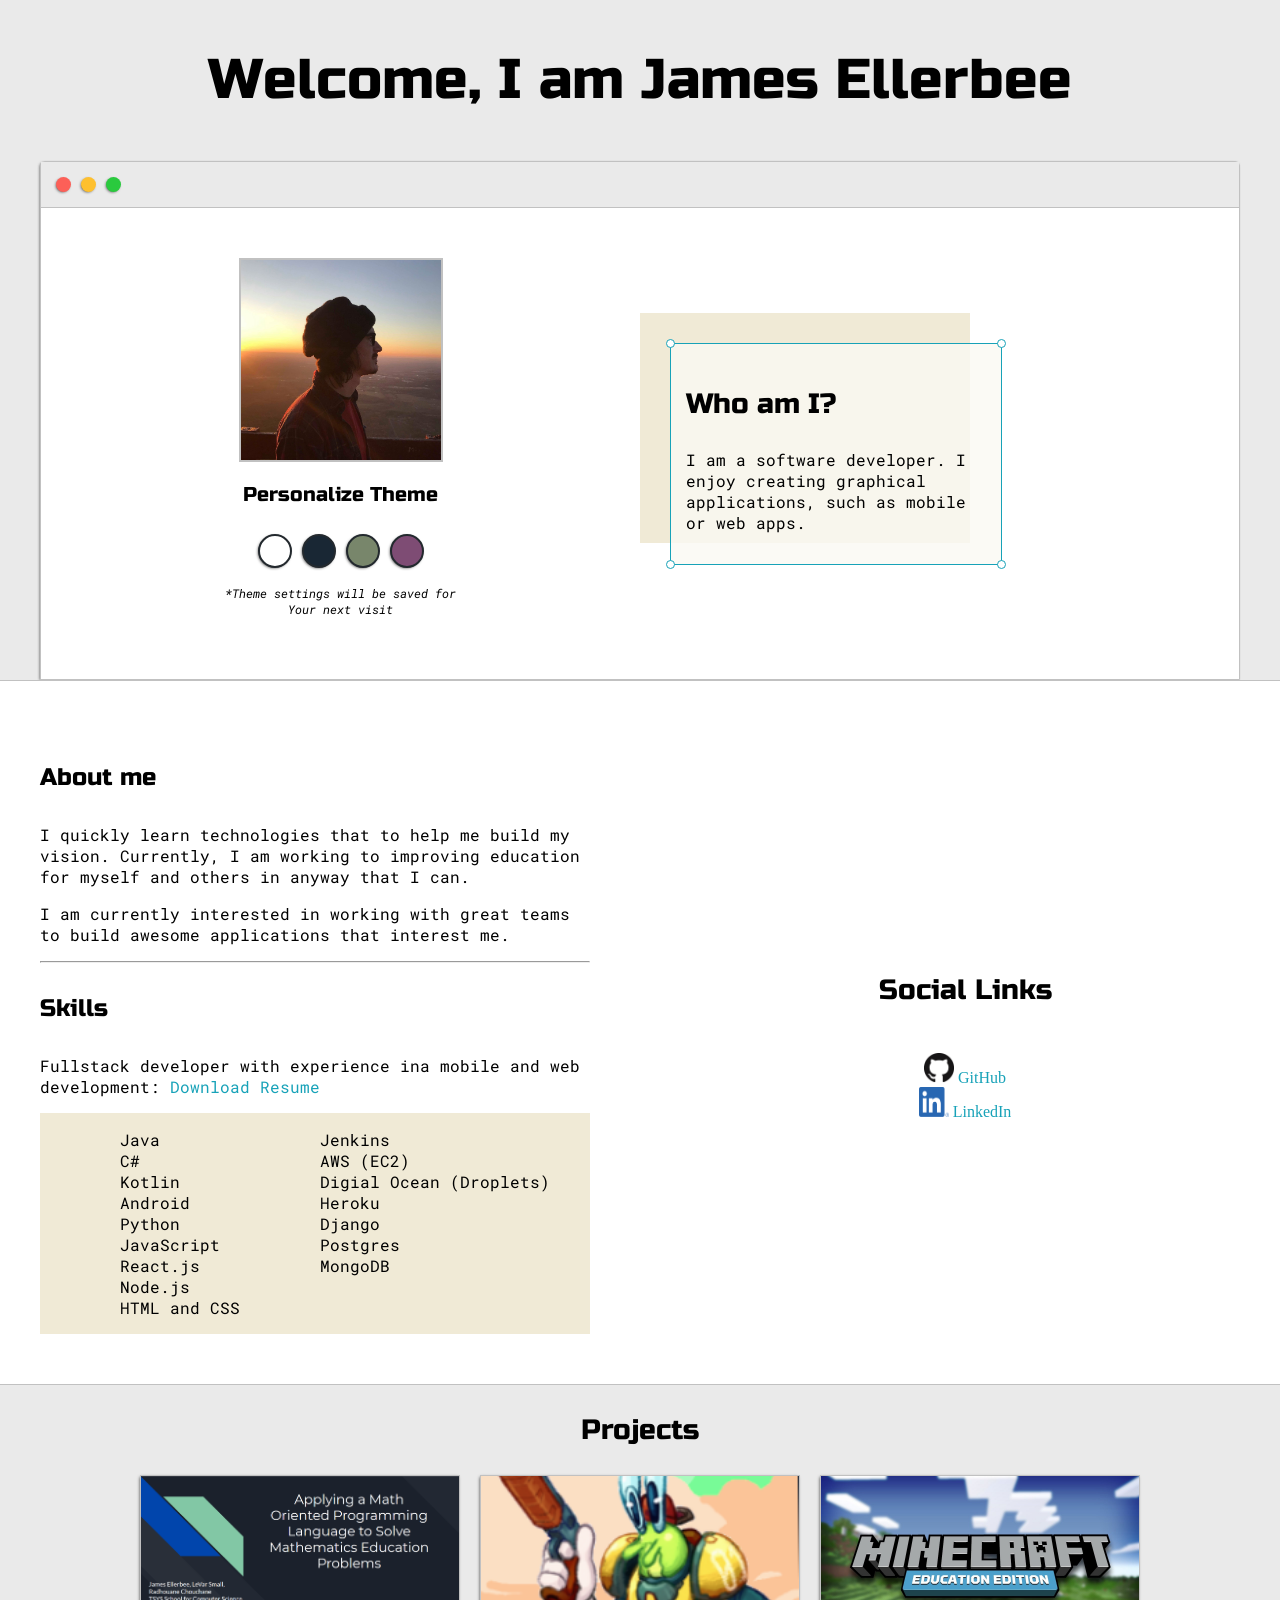
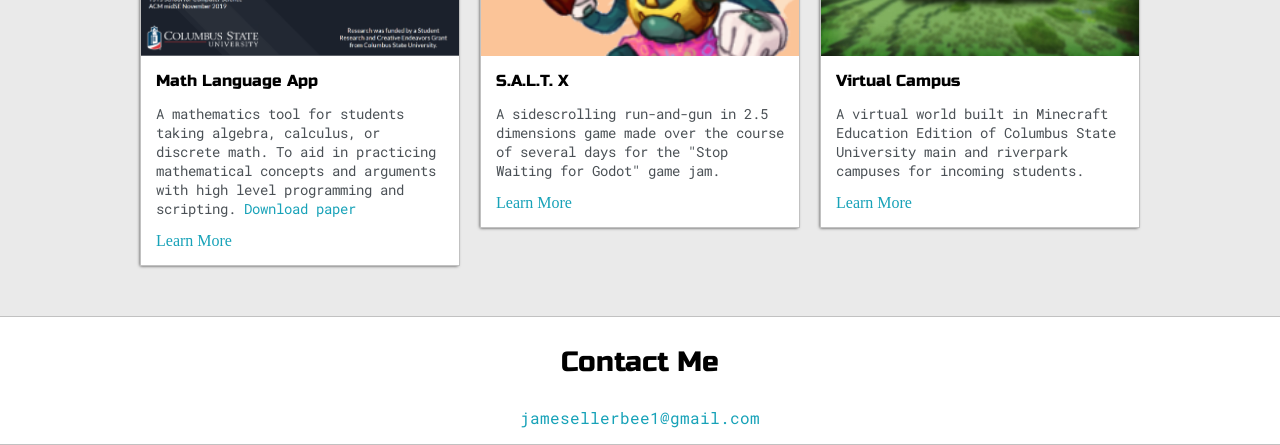
<file: index.html>
<!DOCTYPE html>
<html lang="en">
<head>
    <meta charset="UTF-8">
    <meta name="viewport" content="width=device-width, initial-scale=1.0, maximum-scale=1, minimum-scale=1">

    <link href="https://fonts.googleapis.com/css2?family=Roboto&family=Roboto+Mono:wght@500&family=Russo+One&display=swap" rel="stylesheet"> 

    <link href="https://fonts.googleapis.com/css2?family=Roboto&family=Roboto+Mono:wght@500&display=swap" rel="stylesheet"> 

    <link rel="stylesheet" type="text/css" href="default.css">

    <link id="theme-style" rel="stylesheet" type="text/css" href="">

    <title>James Ellerbee</title>
</head>
<body>
    <section class="s1">
        <div class="main-container">
            <div class="greeting-wrapper">
                <h1>Welcome, I am James Ellerbee</h1>
            </div>

            <div class="intro-wrapper">
                <div class="nav-wrapper">
                    <div class="dots-wrapper">
                        <div id="dot-1" class="browser-dot"></div>
                        <div id="dot-2" class="browser-dot"></div>
                        <div id="dot-3" class="browser-dot"></div>
                    </div>
                    <ul id="navigation">
                        <!-- Add links here<li><a href="#">Contact</a></li> !-->
                    </ul>
                   
                </div>
                
                <div class="left-column">
                    <img id="profile-pic" src="img/jamesellerbee_profile.jpg">
                    <h5 style="text-align: center; line-height: 0;">Personalize Theme</h5>

                    <div id="theme-options-wrapper">
                        <div data-mode="light" id="light-mode" class="theme-dot"></div>
                        <div data-mode="blue" id="blue-mode" class="theme-dot"></div>
                        <div data-mode="green" id="green-mode" class="theme-dot"></div>
                        <div data-mode="purple" id="purple-mode" class="theme-dot"></div>
                    </div>

                    <p id="settings-note">*Theme settings will be saved for<br>Your next visit</p> 
                </div>
                
                <div class="right-column">
                    <div id="preview-shadow">
                        <div id="preview">
                            <div id="corner-tl" class="corner"></div>
                            <div id="corner-tr" class="corner"></div>
                            <div id="corner-bl" class="corner"></div>
                            <div id="corner-br" class="corner"></div>

                            <h3>Who am I?</h3>
                            <p>I am a software developer. I enjoy creating graphical applications, such as mobile or web apps.</p>
                        </div>
                    </div>
                </div>
            </div>
        </div>
    </section>

    <section class="s2">
        <div class="main-container">
            <div class="about-wrapper">
                <div class="about-me">
                    <h4>About me</h4>
                    
                    <p>I quickly learn technologies that to help me build my vision. Currently, I am working to improving education for myself and others in anyway that I can.</p>
                
                    <p>I am currently interested in working with great teams to build awesome applications that interest me.</p>
        
                    <hr>
    
                    <h4>Skills</h4>
    
                    <p>Fullstack developer with experience ina mobile and web development: <a target="_blank" href="ellerbee-resume-2022.pdf">Download Resume</a></p>
 
                    <div id="skills">
                        <ul>
                            <li>Java</li>
                            <li>C#</li>
                            <li>Kotlin</li>
                            <li>Android</li>
                            <li>Python</li>
                            <li>JavaScript</li>
                            <li>React.js</li>
                            <li>Node.js</li>
                            <li>HTML and CSS</li>
                        </ul>
    
                        <ul>
                            <li>Jenkins</li>
                            <li>AWS (EC2)</li>
                            <li>Digial Ocean (Droplets)</li>
                            <li>Heroku</li>
                            <li>Django</li>
                            <li>Postgres</li>
                            <li>MongoDB</li>
                        </ul>
                    </div>
                </div>
                
                <div class="social-links">
                    <!-- <img id="social-img" src="img/socialmedia_twitch.png">   -->
                    <h3>Social Links</h3>
                    <br>
                     <a target="_blank" href="https://github.com/JamesEllerbee">
                         <img id="github-icon" src="img/GitHub-Mark-32px.png" width="30" height="30">
                         GitHub
                    </a>
                    <a target="_blank" href="https://www.linkedin.com/in/james-ellerbee-346060138/" >
                        <img id="linkedin-icon" src="img/LI-In-Bug.png" width="30" height="30">
                        LinkedIn
                    </a>
                </div>  
                   
            </div>      
        </div>
            
    </section>

    <section class="s1">
        <div class="main-container">
            <h3 style="text-align: center;">Projects</h3>
            <div class="post-wrapper">
                <div>
                    <div class="post">
                        <img class="thumbnail" src="img/mathlangapp_thumbnail.png">
                        <div class="post-card">
                            <h6 class="post-title">Math Language App</h6>
                            <p class="post-description">A mathematics tool for students taking algebra, calculus, or discrete math. To aid in practicing mathematical concepts and arguments with high level programming and scripting. <a target="_blank" href="Developing a Math Tutoring System by applying Language Application design.pdf">Download paper</a></p>
                            <a target="_blank" href="https://github.com/JamesEllerbee/Math-Language-Application">Learn More</a>
                        </div>
                    </div>
                </div>
                
                <div>
                    <div class="post">
                        <img class="thumbnail" src="img/salt_marine.png">
                        <div class="post-card">
                            <h6 class="post-title">S.A.L.T. X</h6>
                            <p class="post-description">A sidescrolling run-and-gun in 2.5 dimensions game made over the course of several days for the "Stop Waiting for Godot" game jam.<br></p>
                            <a target="_blank" href="https://onionknight.itch.io/salt-x">Learn More</a>
                        </div>
                    </div>
                </div>
                
                <div>
                    <div class="post">
                        <img class="thumbnail" src="img/mc_thumbnail.jpg">
                        <div class="post-card">
                            <h6 class="post-title">Virtual Campus</h6>
                            <p class="post-description">A virtual world built in Minecraft Education Edition of Columbus State University main and riverpark campuses for incoming students.</p>
                            <a target="_blank" href="https://news.columbusstate.edu/posts/csu-students-professors-create-virtual-world-for-first-year-students/">Learn More</a>
                        </div>
                    </div>
                </div>
                
            </div>
        </div>      
    </section>

    <section class="s2">
        <div class="main-container">
            <h3 style="text-align: center;">Contact Me</h3>
            <p style="text-align: center;">
                <a target="_blank" href="mailto:jamesellerbee1@gmail.com">jamesellerbee1@gmail.com</a> 
            </p>
        </div>      
    </section>
    <script type="text/JavaScript" src="script.js"></script>
</body>
</html>
</file>
<file: default.css>
:root{
    --mainColor: #eaeaea;
    --secondaryColor: #fff;

    --borderColor: #c1c1c1;

    --mainText: black;
    --secondaryText: #4b5156;

    --themeDotBorder: #23292e;

    --previewBg: rgb(251, 249, 243, 0.8);
    --previewShadow: #f0ead6;

    --btnColor: black;
}

html, body {
    padding: 0;
    margin: 0;
}

body * {
    transition: 0.3s;
}

h1, h2, h3, h4, h5, h6, strong {
    color: var(--mainText);
    font-family: 'Russo One', sans-serif;
    font-weight: 500;
}

p, li, span, label, input, textarea {
    color: var(--mainText);
    font-family: 'Roboto Mono', monospace;
}

a {
    text-decoration: none;
    color:#17a2b8;
}

ul {
    list-style: none;
}

h1 { font-size: 56px; }
h2 { font-size: 36px; }
h3 { font-size: 28px; }
h4 { font-size: 24px; }
h5 { font-size: 20px; }
h6 { font-size: 16px; }


.s1 {
    background-color: var(--mainColor);
    border-bottom: 1px solid var(--borderColor);
    overflow: auto;
}

.s2 {
    background-color: var(--secondaryColor);
    border-bottom: 1px solid var(--borderColor);
    overflow: auto;
}

.main-container {
    width: 1200px;
    margin: 0 auto;
}

.greeting-wrapper {
    display: grid;
    text-align: center;
    align-content: center;
    min-height: 10em;
}

.intro-wrapper {
    background-color: var(--secondaryColor);
    border: 1px solid var(--borderColor);

    border-radius: 5px 5px 0 0;
    
    -webkit-box-shadow: -1px 1px 3px -1px rgba(0,0,0,0.75);
	-moz-box-shadow: -1px 1px 3px -1px rgba(0,0,0,0.75);
	box-shadow: -1px 1px 3px -1px rgba(0,0,0,0.75);

    display: grid;
    grid-template-columns: 1fr 1fr;
    grid-template-areas: 
        'nav-wrapper nav-wrapper'
        'left-column right-column'
    ;
}

.nav-wrapper {
    grid-area: nav-wrapper;
    border-bottom-width: 1px;
    border-bottom-style: solid;
    border-color: var(--borderColor);
    display: flex;
    justify-content: space-between;
    align-items: center;
    background-color: var(--mainColor);
}

#navigation {
    margin: 0;
    padding: 10px;
}

#navigation li {
    display: inline-block;
    margin-right: 5px;
    margin-left: 5px;
}

.dots-wrapper {
    display: flex;
    padding: 10px;
}

#dot-1 {
    background-color: #fc6058;
}

#dot-2 {
    background-color: #fec02f;
}

#dot-3 {
    background-color: #2aca3e;
}

.browser-dot {
    background-color: black;
    height: 15px;
    width: 15px;
    border-radius: 50%;
    margin: 5px;

    -webkit-box-shadow: -1px 1px 3px -1px rgba(0,0,0,0.75);
	-moz-box-shadow: -1px 1px 3px -1px rgba(0,0,0,0.75);
	box-shadow: -1px 1px 3px -1px rgba(0,0,0,0.75);
}

.left-column {
    grid-area: left-column;
    padding-top: 50px;
    padding-bottom: 50px;
}

#profile-pic {
    display: block;
    margin: 0 auto;
    height: 200px;
    width: 200px;
    object-fit: cover;
    border: 2px solid var(--borderColor);
}

#theme-options-wrapper {
    display: flex;
    justify-content: center;
}

.theme-dot {
    height: 30px;
    width: 30px;
    border-radius: 50%;
    background-color: black;

    margin: 5px;
    border: 2px solid var(--themeDotBorder);

    -webkit-box-shadow: -1px 1px 3px -1px rgba(0,0,0,0.75);
	-moz-box-shadow: -1px 1px 3px -1px rgba(0,0,0,0.75);
    box-shadow: -1px 1px 3px -1px rgba(0,0,0,0.75);
    
    cursor: pointer;
}

.theme-dot:hover {
    border-width: 5px;
}

#light-mode {
    background-color: #fff;
}

#blue-mode {
    background-color: #192734;
}

#green-mode {
    background-color: #78866b;
}

#purple-mode {
    background-color: #7e4c74;
}

#settings-note{
    font-size: 12px;
    font-style: italic;
    text-align: center;
}

.right-column {
    grid-area: right-column;
    display: grid;
    align-content: center;

    padding-top: 50px;
    padding-bottom: 80px;

}

#preview-shadow {
    background-color: var(--previewShadow);
    width: 300px;
    height: 200px;
    padding-left: 30px;
    padding-top: 30px;
}

#preview {
    width: 300px;
    border: 1.5px solid #17a2b8;
    background-color: var(--previewBg);
    padding: 15px;
    position: relative;
}

.corner {
    width: 7px;
    height: 7px;
    border-radius: 50%;
    border: 1.5px solid #17a2b8;
    background-color: #fff;
    position: absolute;
}

#corner-tl {
    top: -5px;
    left: -5px;
}

#corner-tr {
    top: -5px;
    right: -5px;
}

#corner-bl {
    bottom: -5px;
    left: -5px;
}

#corner-br {
    bottom: -5px;
    right: -5px;
}

.about-wrapper {
    display: grid;
    grid-template-columns: repeat(auto-fit, minmax(320px, 1fr));
    padding-top: 50px;
    padding-bottom: 50px;
    gap: 100px;
}

#skills {
    display: flex;
    justify-content: space-evenly;
    background-color: var(--previewShadow);
}

.social-links {
    display: grid;
    align-content: center;
    text-align: center;
}

#social-img {
    width: 100%;
}

.post-wrapper {
    display: grid;
    grid-template-columns: repeat(auto-fit, 320px);
    gap: 20px;
    justify-content: center;
    padding-bottom: 50px;
}

.post {
    border: 1px solid var(--borderColor);
    -webkit-box-shadow: -1px 1px 3px -1px rgba(0,0,0,0.75);
    -moz-box-shadow: -1px 1px 3px -1px rgba(0,0,0,0.75);
    box-shadow: -1px 1px 3px -1px rgba(0,0,0,0.75);
}

.thumbnail {
    display: block;
    width: 100%;
    height: 180px;
    object-fit: cover;
}

.post-card {
    background-color: #fff;
    padding: 15px;
}

.post-title {
    color: black;
    margin: 0;
}

.post-description {
    color: #4b5156;
    font-size: 14px;
}

#contact-form {
    display: block;
    max-width: 600px;
    margin: 0 auto;
    border: 1px solid var(--borderColor);
    padding: 15px;
    border-radius: 5px;
    background-color: var(--mainColor);
    margin-bottom: 50px;

    -webkit-box-shadow: -1px 1px 3px -1px rgba(0,0,0,0.75);
	-moz-box-shadow: -1px 1px 3px -1px rgba(0,0,0,0.75);
    box-shadow: -1px 1px 3px -1px rgba(0,0,0,0.75);    
}

#contact-form label {
    line-height: 2.7em;
}

#contact-form textarea {
    min-height: 100px;
    font-size: 14px;
}

.input-field {
    width: 100%;
    padding-top: 10px;
    padding-bottom: 10px;
    background-color: var(--secondaryColor);
    border-radius: 5px;
    border: 1px solid var(--borderColor);
    font-size: 14px;
}

#submit-btn {
    margin-top: 10px;
    width: 100%;
    padding-top: 10px;
    padding-bottom: 10px;
    color: #fff;
    background-color: var(--btnColor);
    border: none;
}

@media screen and (max-width: 1200px) {
    .main-container {
        width: 95%;
    }
}

@media screen and (max-width: 800px) {
    .intro-wrapper {
        grid-template-columns: 1fr;
        grid-template-areas: 
            'nav-wrapper'
            'left-column' 
            'right-column'
        ;
    }

    .right-column {
        justify-content: center;
    }
}
</file>
